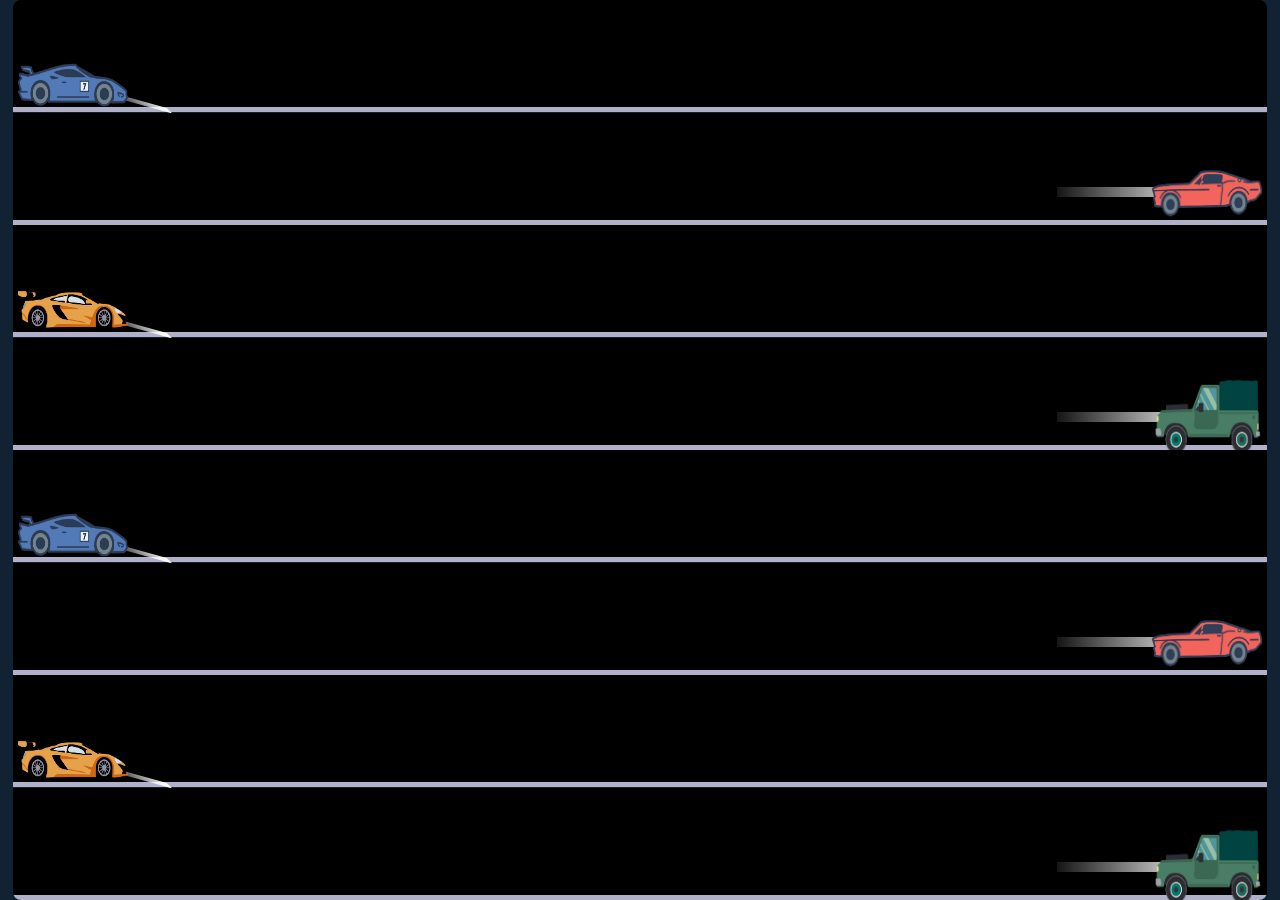
<file: index.html>
<!DOCTYPE html>
<html lang="en">
<head>
    <meta charset="UTF-8">
    <meta name="viewport" content="width=device-width, initial-scale=1.0">
    <title>Document</title>
    <link rel="stylesheet" href="./css/style.css">
</head>
<body>
    <div class="container">
        <div class="track">
            <div class="light-square">
                <img src="./img/dust1.png" alt="dust" class="left-dust dust1">
                <div class="light light-left"></div><!-- /light -->
            </div><!-- /light-square -->
            <img class="left-car" src="./img/blue-race-car.png" alt="car1" width="120px" >
        </div><!-- /track -->
        <div class="track">
            <div class="light-square">
                <div class="light light-right car2"></div><!-- /light -->
                <img src="./img/dust1.png" alt="dust" class="right-dust dust2">
            <img class="right-car car2 "  src="./img/My projec1t.png" alt="car1" width="120px" >
            </div><!-- /light-square -->
        </div><!-- /track -->
        <div class="track">
            <div class="light-square">
                <img src="./img/dust1.png" alt="dust" class="left-dust dust3" >
                <div class="light light-left car3"></div><!-- /light -->
            </div><!-- /light-square -->
            <img class="left-car car3" src="./img/My project.png" alt="car1" width="120px">
        </div><!-- /track -->
        <div class="track">
            <div class="light-square">
                <div class="light light-right car4"></div><!-- /light -->
                <img src="./img/dust1.png" alt="dust" class="right-dust dust4">
            </div><!-- /light-square -->
            <img  class="right-car car4" src="./img/green-car.png" alt="car1" width="120px" height="100px">
        </div><!-- /track -->
        <div class="track">
            <div class="light-square">
                <img src="./img/dust1.png" alt="dust" class="left-dust dust5">
                <div class="light light-left car5"></div><!-- /light -->
            </div><!-- /light-square -->
            <img class="left-car car5" src="./img/blue-race-car.png" alt="car1" width="120px" height="100px">
        </div><!-- /track -->
        <div class="track">
            <div class="light-square">
                <div class="light light-right car6"></div><!-- /light -->
                <img src="./img/dust1.png" alt="dust" class="right-dust dust6">
            </div><!-- /light-square -->
            <img  class="right-car car6" src="./img/red-car.png" alt="car1" width="120px" height="100px">
        </div><!-- /track -->
        <div class="track">
            <div class="light-square">
                <img src="./img/dust1.png" alt="dust" class="left-dust dust7">
                <div class="light light-left car7"></div><!-- /light -->
            </div><!-- /light-square -->
            <img class="left-car car7" src="./img/yelow-sport-car.png" alt="car1" width="120px" height="100px">
        </div><!-- /track -->
        <div class="track">
            <div class="light-square">
                <div class="light light-right car8"></div><!-- /light -->
                <img src="./img/dust1.png" alt="dust" class="right-dust dust8">
            </div><!-- /light-square -->
            <img  class="right-car car8" src="./img/green-car.png" alt="car1" width="120px" height="100px">
        </div><!-- /track -->
    </div><!-- /container -->
</body>
</html>
</file>
<file: css/style.css>
*{
    margin: 0;
    text-transform: capitalize;
    box-sizing: border-box;
}
body{
    background-color: #123;
}
.container{
    height: 100vh;
    width: 98%;
    overflow: hidden;
    display: flex;
    flex-wrap: wrap;
    margin: auto;
    border-radius: 8px;
}
.track{
    width: 100%;
    height:12.4%;
    margin:  auto ;
    border-bottom: #b0b0c9 solid 5px;
    background-color: #000000;
    position: relative;
    flex-grow: 1;
}
img{
    position: absolute;
    height: 150%;
    flex-shrink: 0;
}
.left-car{
    left: 0px;
    top: 5px;
    animation: raceLeft 2s ease-out 0s  forwards  ;
}
.right-car{
    right: 0;
    top: 0px;
    animation: raceRight 2s ease-out  4s forwards  ;
}

.light {
        position: relative;
        width: 150px;
        height: 10px;
        background: -webkit-linear-gradient(left,#fff,rgba(255, 255, 255, 0.082));
        position: absolute;
        transform: scale(-0.42,-0.55)  skew(53deg, 12deg);
}
.light-left{
    left: 50px;
    bottom: 0px;
    animation: light-left 2s ease-out 0s forwards ;
}
.light-right{
    position: absolute;
    right: 60px;
    top: 69%;
    animation: light-right 2s ease-out 4s forwards;
    transform: rotatey(180deg);
}
.right-dust{
    position: absolute;
    transform: scale(.7);
    right:100px;
    opacity: 0;
    animation:dust-right  1s ease-out 2s forwards;
}
.left-dust{
    position: absolute;
    transform: scale(.7) rotatey(180deg);
    left:100px;
    opacity: 0;
    animation:  dust-left  1s ease-out 0s forwards;
}
.dust2{
    animation-delay: 2s;
}
.dust3{
    animation-delay: 4s;
}
.dust4{
    animation-delay: 6s;
}
.dust5{
    animation-delay: 8s;
}
.dust6{
    animation-delay: 10s;
}
.dust7{
    animation-delay: 12s;
}
.dust8{
    animation-delay: 14s;
}
.car2{
    animation-delay: 2s;
}
.car3{
    animation-delay: 4s;
}
.car4{
    animation-delay: 6s;
}
.car5{
    animation-delay: 8s;
}
.car6{
    animation-delay: 10s;
}
.car7{
    animation-delay: 12s;
}
.car8{
    animation-delay: 14s;
}
@keyframes light-left{
    99%{
        width: 150px;
        height: 10px;
        left: 95%;
        background: -webkit-linear-gradient(left,#fff,rgba(255, 255, 255, 0.082));
        transform: scale(-0.42,-0.55)  skew(53deg, 12deg);
        } 
    100%{
        left: 92%;
        background: -webkit-linear-gradient(-225deg,rgba(129, 9, 9, 0.055),rgb(255, 0, 0));
        transform: scale(-0.42,-0.55) rotateY(180deg) skew(53deg, 12deg);
        width: 40px;
        height: 20px;
    }
}
@keyframes light-right{
    99%{
        width: 150px;
        height: 10px;
        right: 95%;
        background: -webkit-linear-gradient(left,#fff,rgba(255, 255, 255, 0.082));
        transform: scale(-0.42,-0.55)  skew(53deg, 12deg);
        } 
    100%{
        right: 92%;
        background: -webkit-linear-gradient(-225deg,rgba(129, 9, 9, 0.055),rgb(255, 0, 0));
        transform: scale(-0.42,-0.55) rotateY(180deg) skew(53deg, 12deg);
        width: 40px;
        height: 15px;
    }
}
@keyframes raceLeft{
100%{
    left: 93%;
}
}
@keyframes raceRight{
    100%{
        right: 93%;
    }
    }
    @keyframes dust-right{
        50%{
            opacity: .7;
            right: 0;
        }
        100%{
            right:0;
            opacity: 0;
        }
    }
    @keyframes dust-left{
        50%{
            opacity: .7;
            left: 0;
        }
        100%{
            left:0;
            opacity: 0;
        }
    }
</file>
